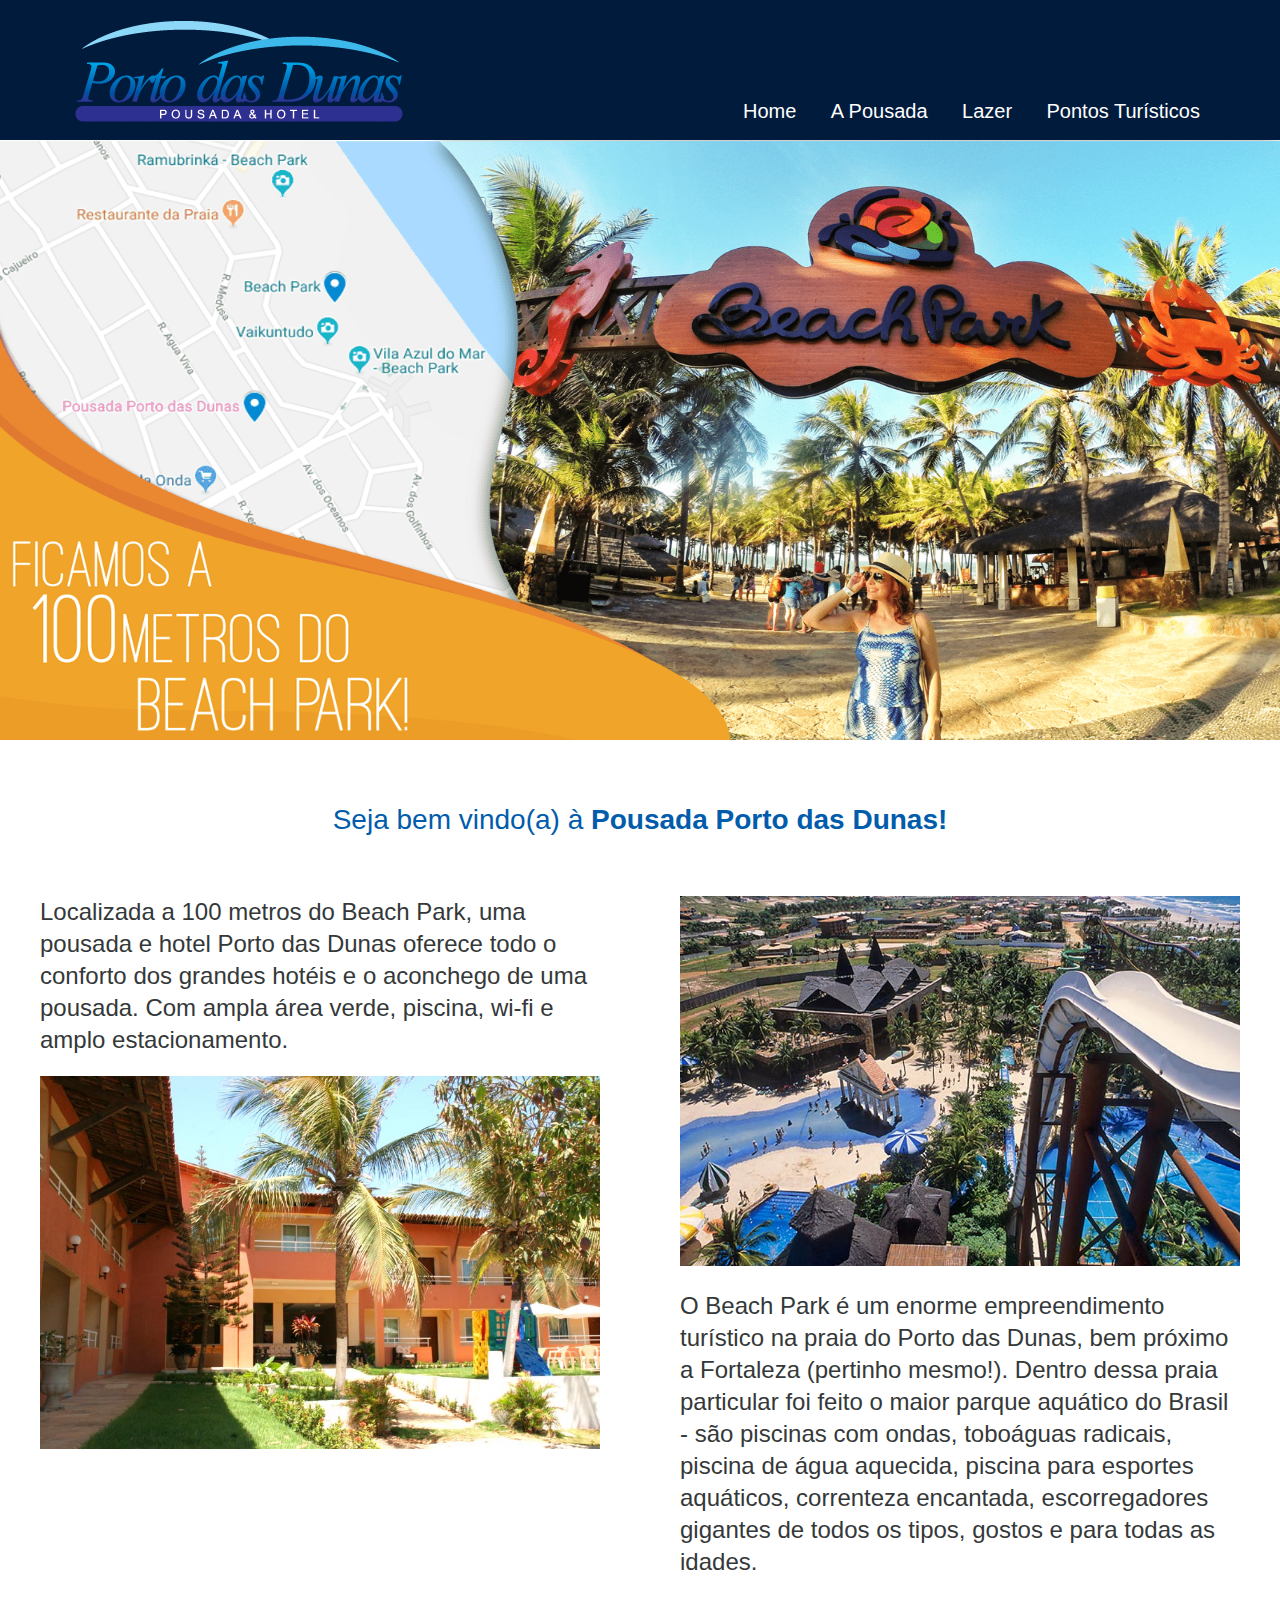
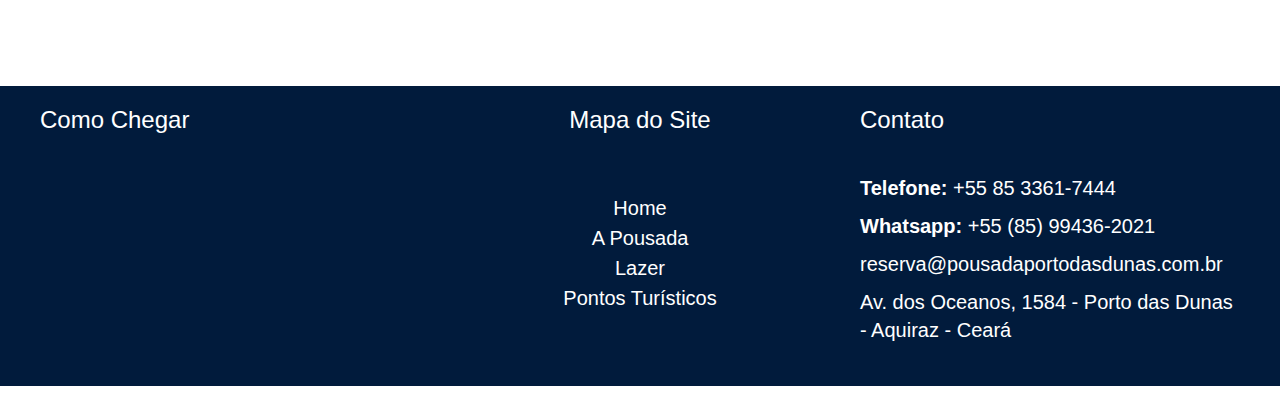
<file: index.html>
<!doctype html>
<html lang="pt-br">
<head>
	<meta charset="utf-8"/>
	<title> Pousada Porto das Dunas </title>
	
	<link rel="stylesheet" type="text/css" href="css/estilo.css"/>
	<link rel="stylesheet" type="text/css" href="css/home.css"/>
	
</head>

<body>
	
	<header class="cabecalho">
	
		<div class="topo">
		
		<a href="index.html" target="_balnk"><img src="img/logo.png" alt="Logo Pousada Porto das Dunas" class="logo"/></a>
		
		<nav class="menu">
		
			<ul>
			
				<li> <a href="index.html">Home</a> </li>
				<li> <a href="pousada.html">A Pousada</a> </li>
				<li> <a href="lazer.html">Lazer</a> </li>
				<li> <a href="pontosturisticos.html">Pontos Turísticos</a> </li>
			
			</ul>
		
		</nav> <!--Fim Menu-->
		
		</div> <!--Fim Topo-->
	
	</header>	<!--Fim do Cabeçalho-->
	
	<section class="galeria">
	
		<img src="img/slide1.png" alt="Foto banner com o mapa representando o Park" width="100%" height="600"/>
	
	</section> <!--Fim Galeria-->
	
	<section class="container">
	
		<h1>Seja bem vindo(a) à <strong>Pousada Porto das Dunas!</strong></h1>
		
		<div id="boxprincipal">
		
		<div id="box1">		
		<p>Localizada a 100 metros do Beach Park, uma pousada e hotel Porto das Dunas oferece todo o conforto dos grandes hotéis e o aconchego de uma pousada. Com ampla área verde, piscina, wi-fi e amplo estacionamento.</p>
		<img src="img/pousada.jpg" width="560"/>
		</div> <!--Fim Box1-->
		
		<div id="box2">
		<img src="img/beachpark.jpg" width="560"/>
		<p>O Beach Park é um enorme empreendimento turístico na praia do Porto das Dunas, bem próximo a Fortaleza (pertinho mesmo!). Dentro dessa praia particular foi feito o maior parque aquático do Brasil - são piscinas com ondas, toboáguas radicais, piscina de água aquecida, piscina para esportes aquáticos, correnteza encantada, escorregadores gigantes de todos os tipos, gostos e para todas as idades.</p>
		</div> <!--Fim Box2-->
		
		</div> <!--Fim Box Principal-->
	
	</section> <!--Fim Container-->
	
	<footer class="rodape">
	
		<div class="caixarodape">
		
			<div class="mapa">
			
				<h5>Como Chegar</h5>
				
				<iframe src="https://www.google.com/maps/embed?pb=!1m18!1m12!1m3!1d4734.0326242768415!2d-38.39332454327026!3d-3.84641557197846!2m3!1f0!2f0!3f0!3m2!1i1024!2i768!4f13.1!3m3!1m2!1s0x7c75cac24b9ad69%3A0x1f79ef7248537d27!2sAv.%20dos%20Oceanos%2C%201584%20-%20Porto%20das%20Dunas%2C%20Aquiraz%20-%20CE%2C%2061700-000!5e0!3m2!1spt-BR!2sbr!4v1641650072031!5m2!1spt-BR!2sbr" width="380" height="200" style="border:0;" allowfullscreen="" loading="lazy"></iframe>
			
			</div>	<!--Fim Mapa-->
			
			<div class="menurodape">
			
				<h5>Mapa do Site</h5>
				
				<nav class="menufinal">
		
					<ul>
					
						<li> <a href="index.html">Home</a> </li>
						<li> <a href="pousada.html">A Pousada</a> </li>
						<li> <a href="lazer.html">Lazer</a> </li>
						<li> <a href="pontosturisticos.html">Pontos Turísticos</a> </li>
					
					</ul>
		
				</nav> <!--Fim Menu-->
			
			</div>	<!--Fim Menu Rodapé-->
			
			<div class="contato">
				
				<h5>Contato</h5>
			
				<p><strong>Telefone:</strong> +55 85 3361-7444</p>
				<p class="paragtop"><strong>Whatsapp:</strong> +55 (85) 99436-2021</p>

				<p class="paragtop">reserva@pousadaportodasdunas.com.br</p>

				<p class="paragtop">Av. dos Oceanos, 1584 - Porto das Dunas - Aquiraz - Ceará</p>
			
			</div>	<!--Fim Contato-->
		
		</div>	<!--Fim Caixa Rodapé-->
	
	</footer> <!--Fim Rodapé-->

</body>
</html>
</file>
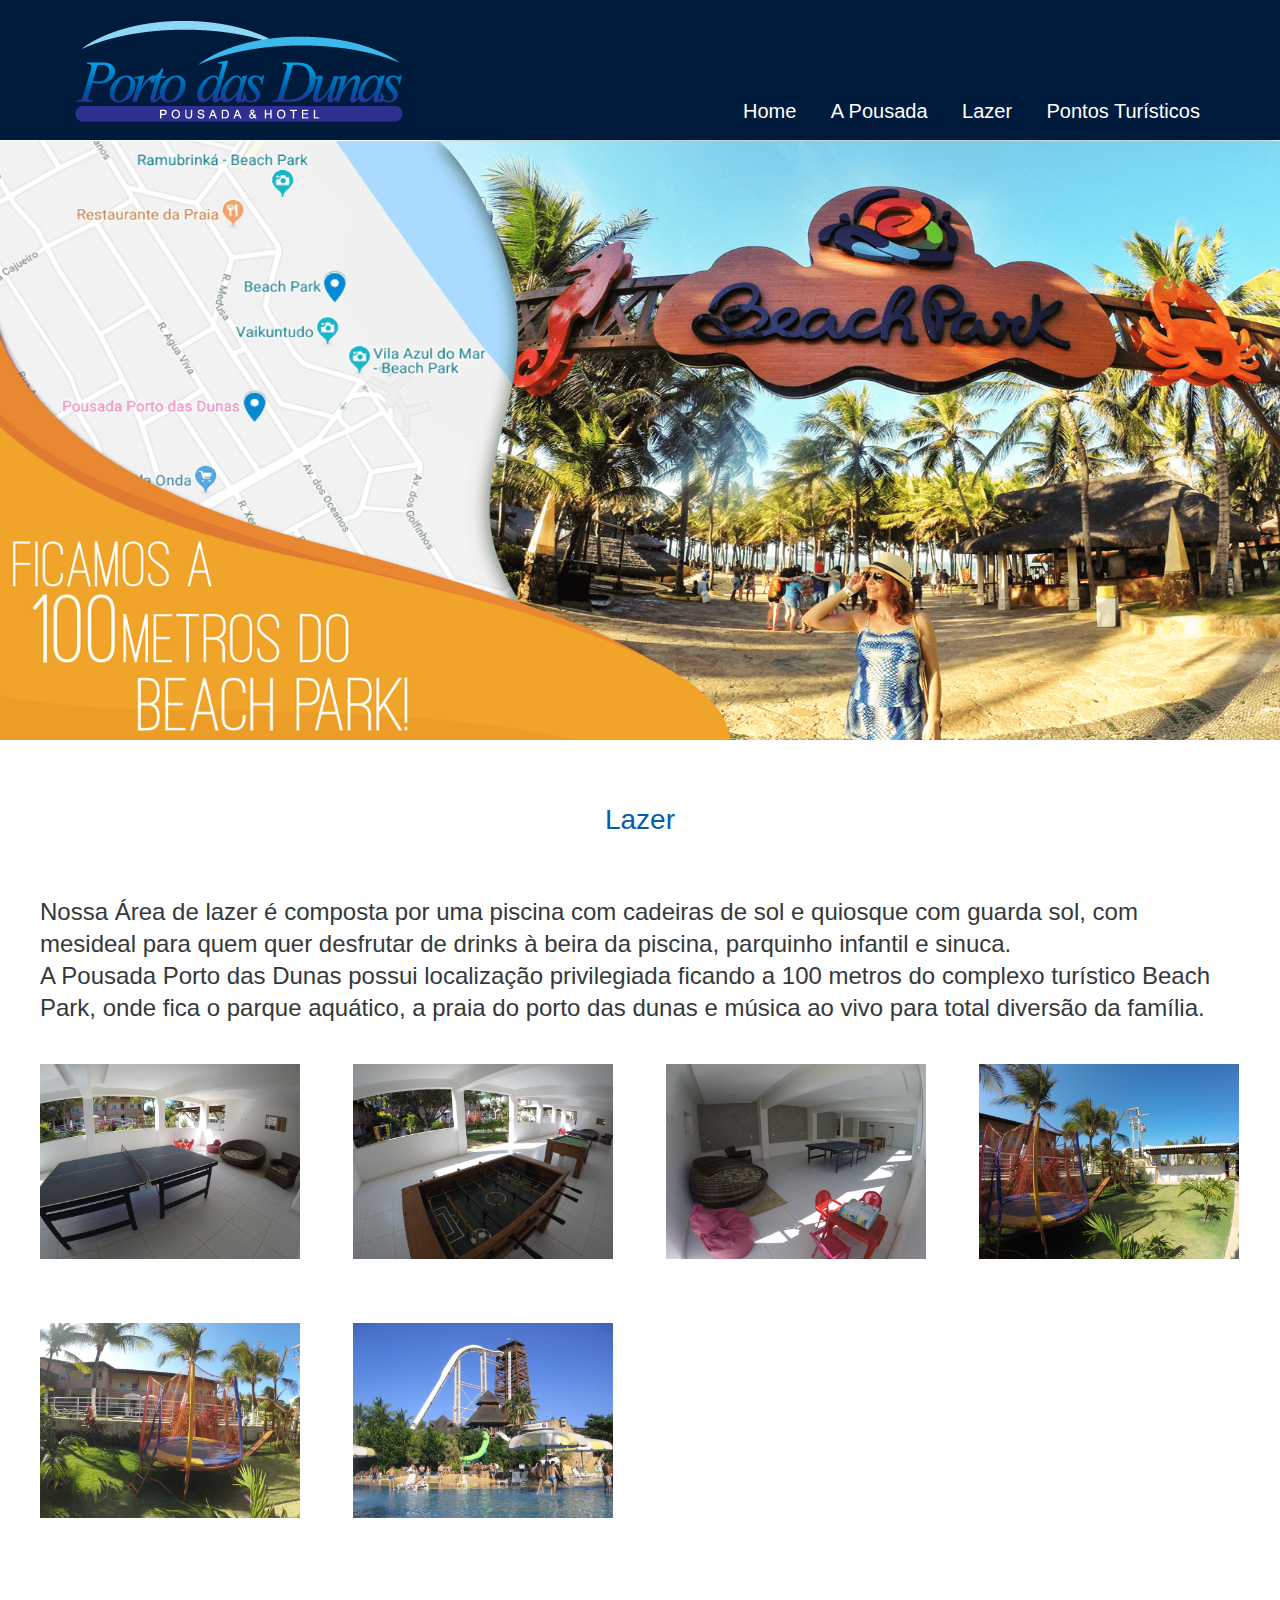
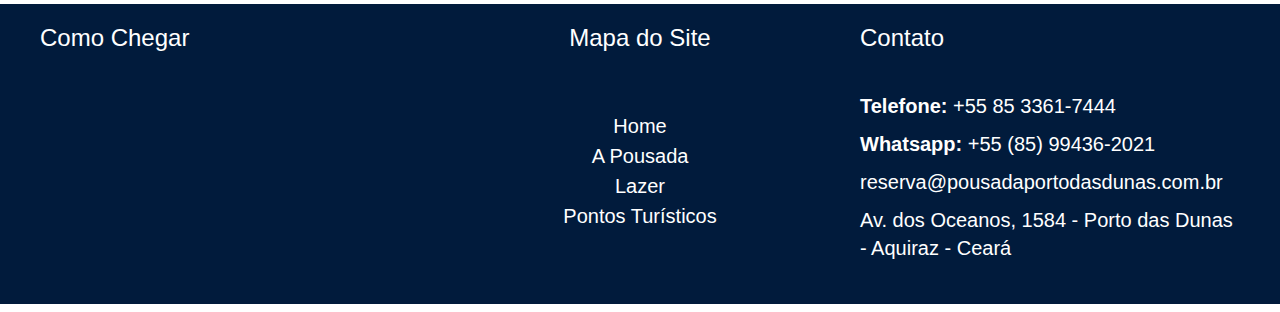
<file: lazer.html>
<!doctype html>
<html lang="pt-br">
<head>
	<meta charset="utf-8"/>
	<title> Pousada Porto das Dunas </title>
	
	<link rel="stylesheet" type="text/css" href="css/estilo.css"/>
	<link rel="stylesheet" type="text/css" href="css/lazer.css"/>
	
</head>

<body>
	
	<header class="cabecalho">
	
		<div class="topo">
		
		<a href="index.html" target="_balnk"><img src="img/logo.png" alt="Logo Pousada Porto das Dunas" class="logo"/></a>
		
		<nav class="menu">
		
			<ul>
			
				<li> <a href="index.html">Home</a> </li>
				<li> <a href="pousada.html">A Pousada</a> </li>
				<li> <a href="lazer.html">Lazer</a> </li>
				<li> <a href="pontosturisticos.html">Pontos Turísticos</a> </li>
			
			</ul>
		
		</nav> <!--Fim Menu-->
		
		</div> <!--Fim Topo-->
	
	</header>	<!--Fim do Cabeçalho-->
	
	<section class="galeria">
	
		<img src="img/slide1.png" alt="Foto banner com o mapa representando o Park" width="100%" height="600"/>
	
	</section> <!--Fim Galeria-->
	
	<section class="container">
	
		<h1>Lazer</h1>
		
		<p>Nossa Área de lazer é composta por uma piscina com cadeiras de sol e quiosque com guarda sol, com mesideal para quem quer desfrutar de drinks à beira da piscina, parquinho infantil e sinuca.</p>

		<p>A Pousada Porto das Dunas possui localização privilegiada ficando a 100 metros do complexo turístico Beach Park, onde fica o parque aquático, a praia do porto das dunas e música ao vivo para total diversão da família.</p>
		
		<div id="adesivos">
		
			<ul>
			
				<li id="adesivo2"><img src="img/adesivo2.jpg" width="260"/></li>
				<li id="adesivo3"><img src="img/adesivo3.jpg" width="260"/></li>
				<li id="adesivo4"><img src="img/adesivo4.jpg" width="260"/></li>
				<li id="adesivo5"><img src="img/adesivo5.jpg" width="260"/></li>
				<li id="adesivo6"><img src="img/adesivo6.jpg" width="260"/></li>
				<li id="adesivo7"><img src="img/adesivo7.jpg" width="260"/></li>
		
			</ul>
		
		</div> <!--Fim Adesivos-->
	
	</section> <!--Fim Container-->
	
	<footer class="rodape">
	
		<div class="caixarodape">
		
			<div class="mapa">
			
				<h5>Como Chegar</h5>
				
				<iframe src="https://www.google.com/maps/embed?pb=!1m18!1m12!1m3!1d4734.0326242768415!2d-38.39332454327026!3d-3.84641557197846!2m3!1f0!2f0!3f0!3m2!1i1024!2i768!4f13.1!3m3!1m2!1s0x7c75cac24b9ad69%3A0x1f79ef7248537d27!2sAv.%20dos%20Oceanos%2C%201584%20-%20Porto%20das%20Dunas%2C%20Aquiraz%20-%20CE%2C%2061700-000!5e0!3m2!1spt-BR!2sbr!4v1641650072031!5m2!1spt-BR!2sbr" width="380" height="200" style="border:0;" allowfullscreen="" loading="lazy"></iframe>
			
			</div>	<!--Fim Mapa-->
			
			<div class="menurodape">
			
				<h5>Mapa do Site</h5>
				
				<nav class="menufinal">
		
					<ul>
					
						<li> <a href="index.html">Home</a> </li>
						<li> <a href="pousada.html">A Pousada</a> </li>
						<li> <a href="lazer.html">Lazer</a> </li>
						<li> <a href="pontosturisticos.html">Pontos Turísticos</a> </li>
					
					</ul>
		
				</nav> <!--Fim Menu-->
			
			</div>	<!--Fim Menu Rodapé-->
			
			<div class="contato">
				
				<h5>Contato</h5>
			
				<p><strong>Telefone:</strong> +55 85 3361-7444</p>
				<p class="paragtop"><strong>Whatsapp:</strong> +55 (85) 99436-2021</p>

				<p class="paragtop">reserva@pousadaportodasdunas.com.br</p>

				<p class="paragtop">Av. dos Oceanos, 1584 - Porto das Dunas - Aquiraz - Ceará</p>
			
			</div>	<!--Fim Contato-->
		
		</div>	<!--Fim Caixa Rodapé-->
	
	</footer> <!--Fim Rodapé-->

</body>
</html>
</file>
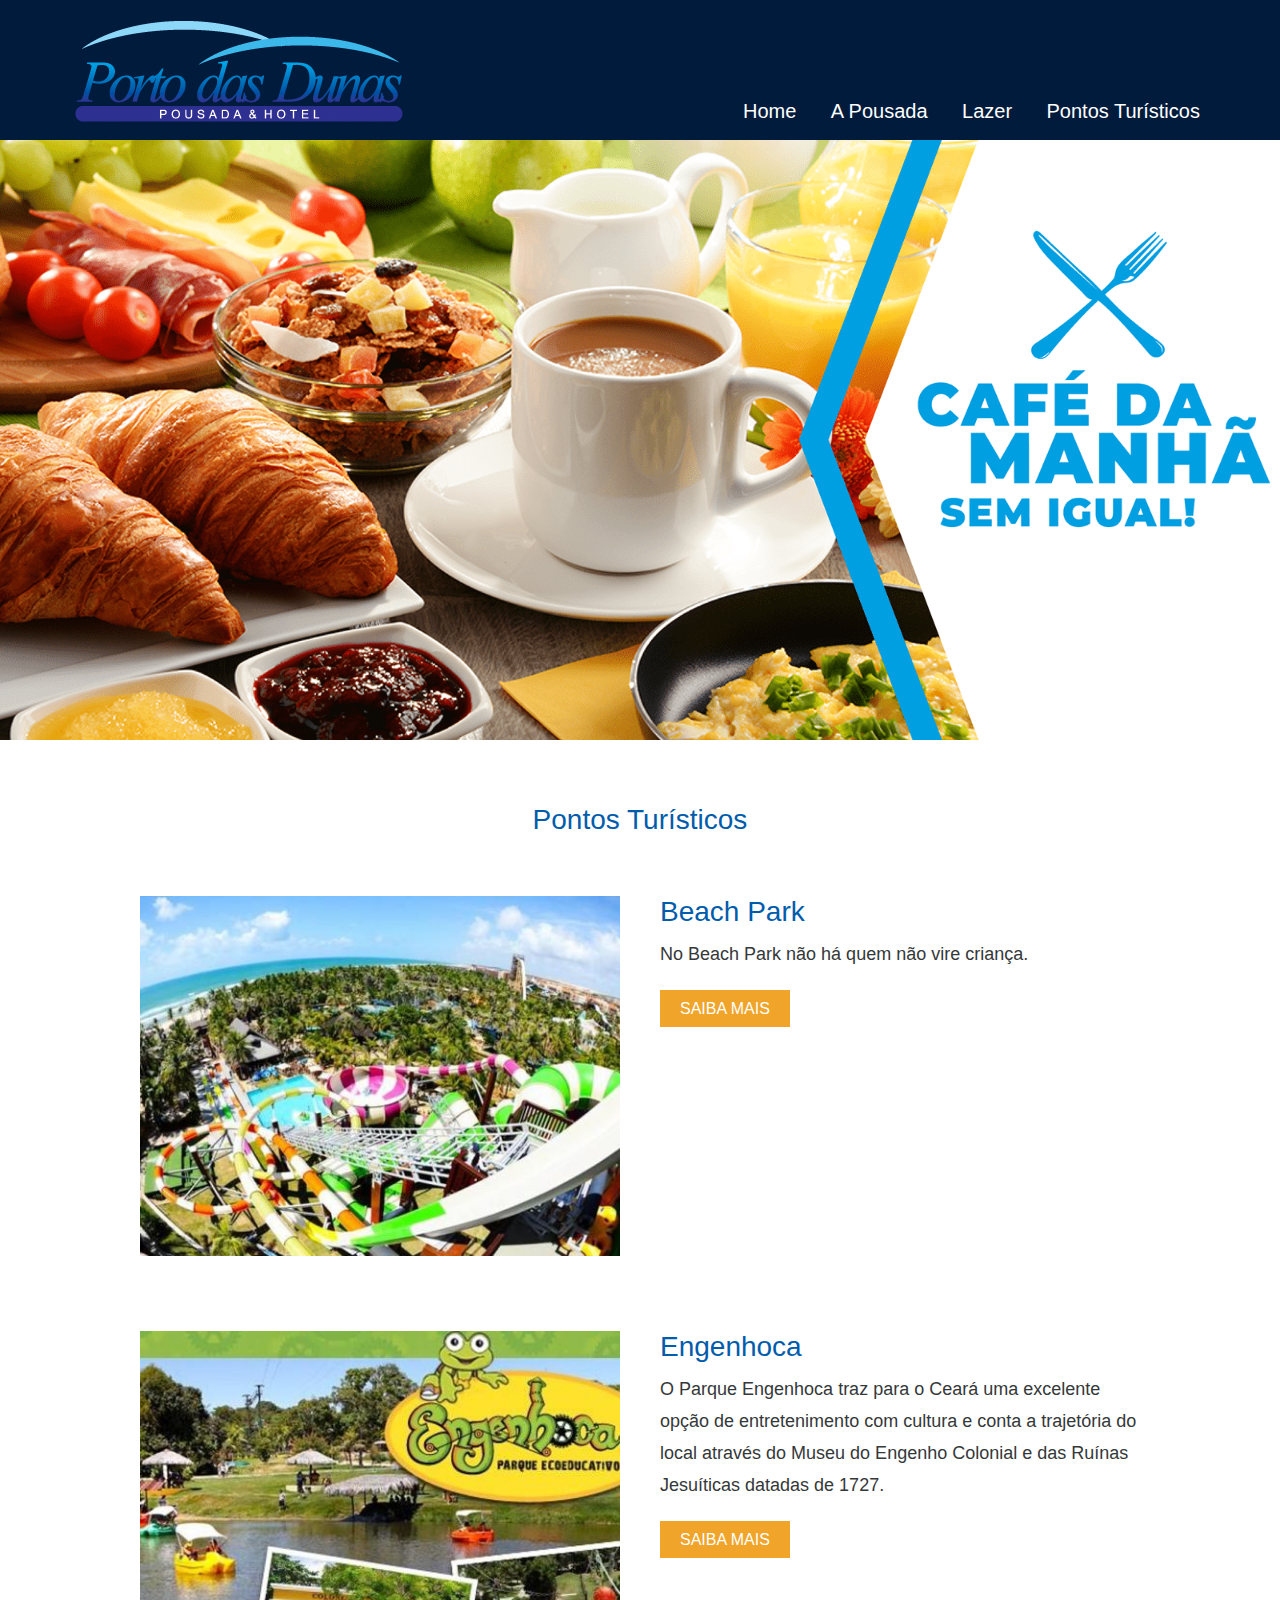
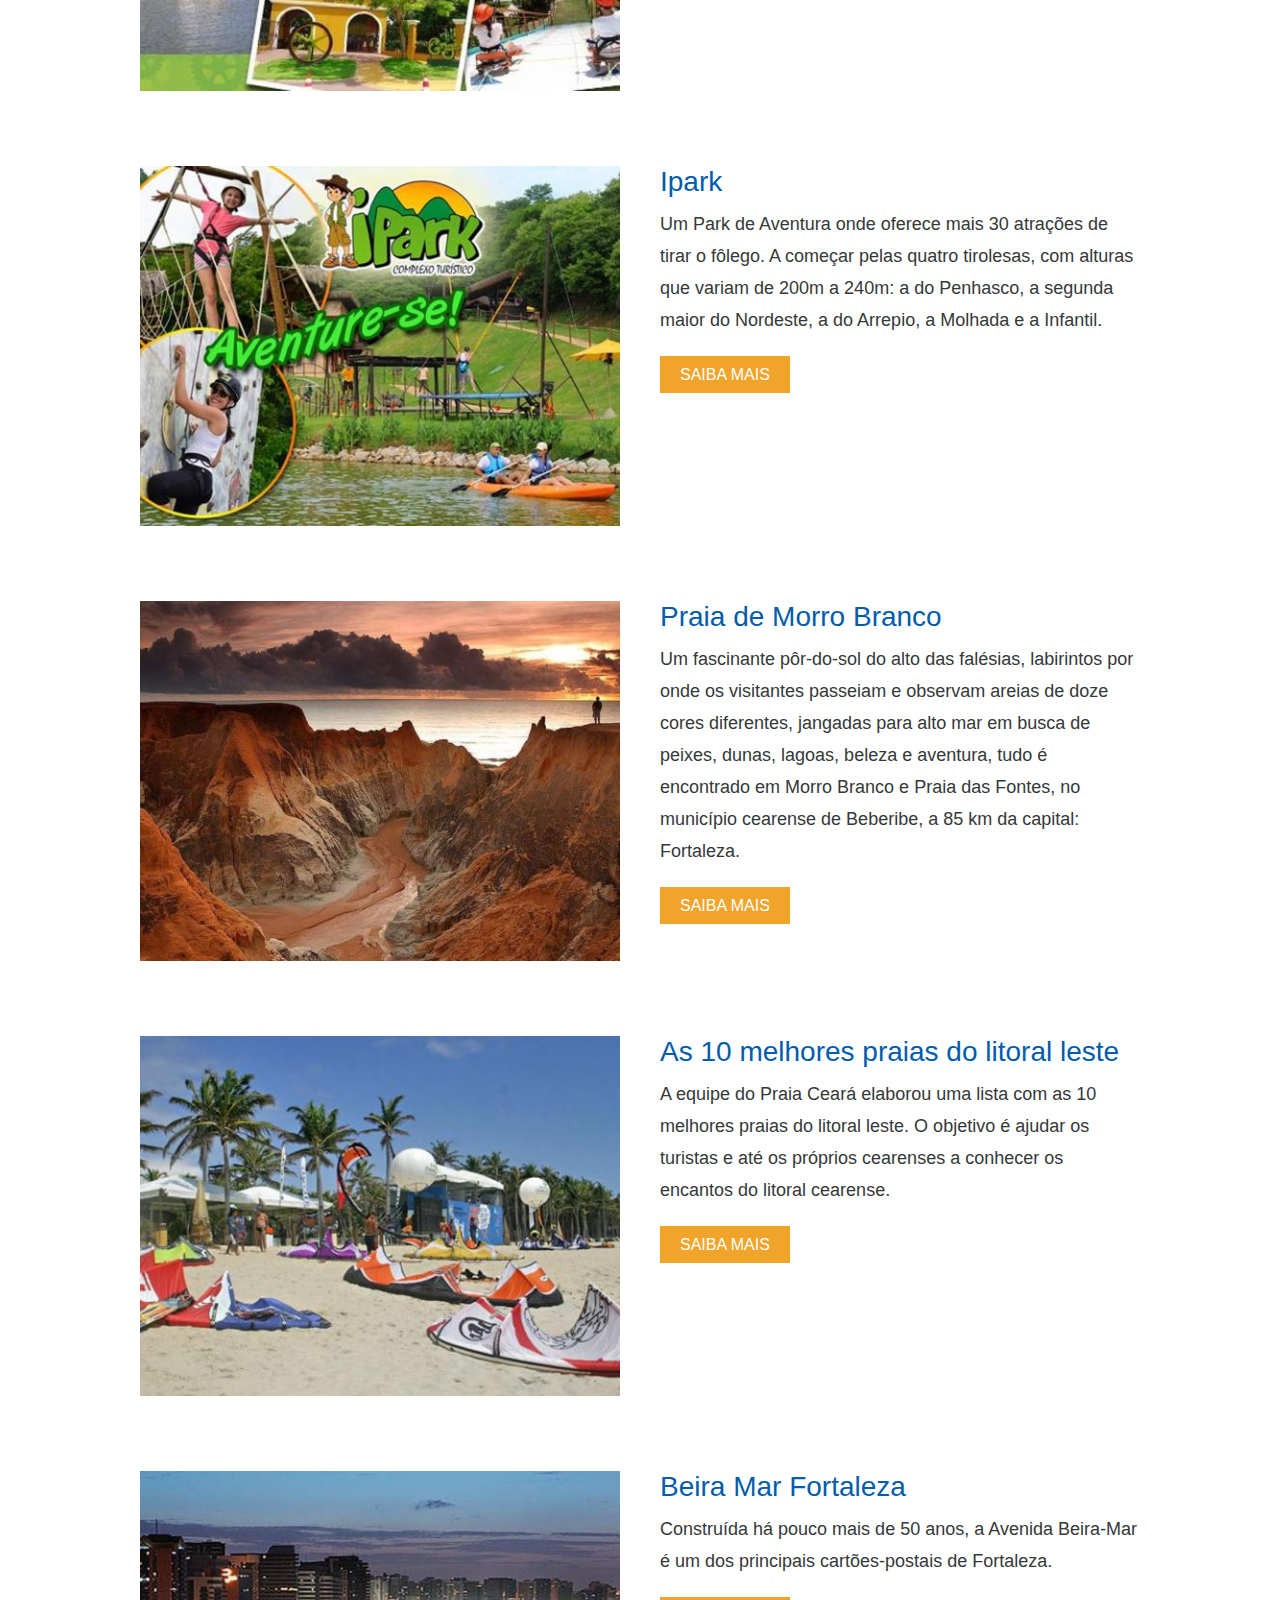
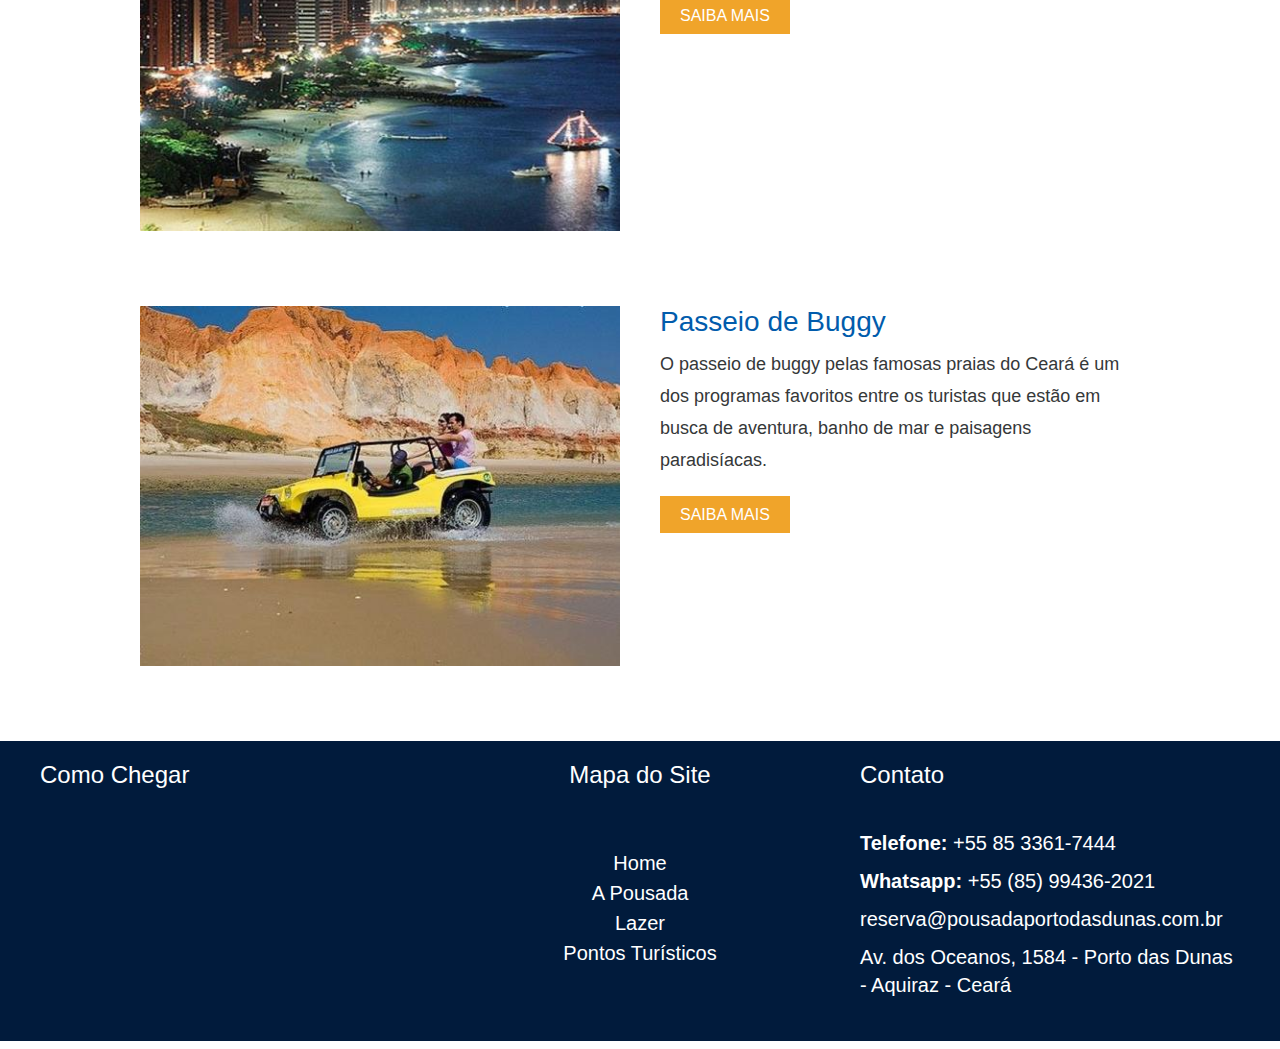
<file: pontosturisticos.html>
<!doctype html>
<html lang="pt-br">
<head>
	<meta charset="utf-8"/>
	<title> Pousada Porto das Dunas </title>
	
	<link rel="stylesheet" type="text/css" href="css/estilo.css"/>
	<link rel="stylesheet" type="text/css" href="css/pontosturisticos.css"/>
	
</head>

<body>
	
	<header class="cabecalho">
	
		<div class="topo">
		
		<a href="index.html" target="_balnk"><img src="img/logo.png" alt="Logo Pousada Porto das Dunas" class="logo"/></a>
		
		<nav class="menu">
		
			<ul>
			
				<li> <a href="index.html">Home</a> </li>
				<li> <a href="pousada.html">A Pousada</a> </li>
				<li> <a href="lazer.html">Lazer</a> </li>
				<li> <a href="pontosturisticos.html">Pontos Turísticos</a> </li>
			
			</ul>
		
		</nav> <!--Fim Menu-->
		
		</div> <!--Fim Topo-->
	
	</header>	<!--Fim do Cabeçalho-->
	
	<section class="galeria">
	
		<img src="img/slide2.png" alt="Foto banner café da manhã" width="100%" height="600"/>
	
	</section> <!--Fim Galeria-->
	
	<section class="container">
	
			<h1>Pontos Turísticos</h1>
			
			<div id="bloco1">
			
				<div id="imagem1">
				
					<img src="img/imagem1.jpg" width="480"/>
				
				</div> <!--Fim Imagem1-->
			
				<div id="texto1">
				
					<h2>Beach Park</h2>
					
					<p>No Beach Park não há quem não vire criança.</p>	
					
					<a href="#">Saiba Mais</a>
				
				</div> <!--Fim Texto1-->
			
			</div> <!--Fim Bloco1-->
			
			<div id="bloco2">
			
				<div id="imagem2">
				
					<img src="img/imagem2.jpg" width="480"/>
				
				</div> <!--Fim Imagem2-->
			
				<div id="texto2">
				
					<h2>Engenhoca</h2>
					
					<p>O Parque Engenhoca traz para o Ceará uma excelente opção de entretenimento com cultura e conta a trajetória do local através do Museu do Engenho Colonial e das Ruínas Jesuíticas datadas de 1727.</p>	
					
					<a href="#">Saiba Mais</a>
				
				</div> <!--Fim Texto2-->
			
			</div> <!--Fim Bloco2-->
			
			<div id="bloco3">
			
				<div id="imagem3">
				
					<img src="img/imagem3.jpg" width="480"/>
				
				</div> <!--Fim Imagem3-->
			
				<div id="texto3">
				
					<h2>Ipark</h2>
					
					<p>Um Park de Aventura onde oferece mais 30 atrações de tirar o fôlego. A começar pelas quatro tirolesas, com alturas que variam de 200m a 240m: a do Penhasco, a segunda maior do Nordeste, a do Arrepio, a Molhada e a Infantil.</p>	
					
					<a href="#">Saiba Mais</a>
				
				</div> <!--Fim Texto3-->
			
			</div> <!--Fim Bloco3-->
			
			<div id="bloco4">
			
				<div id="imagem4">
				
					<img src="img/imagem4.jpg" width="480"/>
				
				</div> <!--Fim Imagem4-->
			
				<div id="texto4">
				
					<h2>Praia de Morro Branco</h2>
					
					<p>Um fascinante pôr-do-sol do alto das falésias, labirintos por onde os visitantes passeiam e observam areias de doze cores diferentes, jangadas para alto mar em busca de peixes, dunas, lagoas, beleza e aventura, tudo é encontrado em Morro Branco e Praia das Fontes, no município cearense de Beberibe, a 85 km da capital: Fortaleza.</p>	
					
					<a href="#">Saiba Mais</a>
				
				</div> <!--Fim Texto4-->
			
			</div> <!--Fim Bloco4-->
			
			<div id="bloco5">
			
				<div id="imagem5">
				
					<img src="img/imagem5.jpg" width="480"/>
				
				</div> <!--Fim Imagem5-->
			
				<div id="texto5">
				
					<h2>As 10 melhores praias do litoral leste</h2>
					
					<p>A equipe do Praia Ceará elaborou uma lista com as 10 melhores praias do litoral leste. O objetivo é ajudar os turistas e até os próprios cearenses a conhecer os encantos do litoral cearense.</p>	
					
					<a href="#">Saiba Mais</a>
				
				</div> <!--Fim Texto5-->
			
			</div> <!--Fim Bloco5-->
			
			<div id="bloco6">
			
				<div id="imagem6">
				
					<img src="img/imagem6.jpg" width="480"/>
				
				</div> <!--Fim Imagem6-->
			
				<div id="texto6">
				
					<h2>Beira Mar Fortaleza</h2>
					
					<p>Construída há pouco mais de 50 anos, a Avenida Beira-Mar é um dos principais cartões-postais de Fortaleza.</p>	
					
					<a href="#">Saiba Mais</a>
				
				</div> <!--Fim Texto6-->
			
			</div> <!--Fim Bloco6-->
			
			<div id="bloco7">
			
				<div id="imagem7">
				
					<img src="img/imagem7.jpg" width="480"/>
				
				</div> <!--Fim Imagem6-->
			
				<div id="texto7">
				
					<h2>Passeio de Buggy</h2>
					
					<p>O passeio de buggy pelas famosas praias do Ceará é um dos programas favoritos entre os turistas que estão em busca de aventura, banho de mar e paisagens paradisíacas.</p>	
					
					<a href="#">Saiba Mais</a>
				
				</div> <!--Fim Texto7-->
			
			</div> <!--Fim Bloco7-->
	
	</section> <!--Fim Container-->
	
	<footer class="rodape">
	
		<div class="caixarodape">
		
			<div class="mapa">
			
				<h5>Como Chegar</h5>
				
				<iframe src="https://www.google.com/maps/embed?pb=!1m18!1m12!1m3!1d4734.0326242768415!2d-38.39332454327026!3d-3.84641557197846!2m3!1f0!2f0!3f0!3m2!1i1024!2i768!4f13.1!3m3!1m2!1s0x7c75cac24b9ad69%3A0x1f79ef7248537d27!2sAv.%20dos%20Oceanos%2C%201584%20-%20Porto%20das%20Dunas%2C%20Aquiraz%20-%20CE%2C%2061700-000!5e0!3m2!1spt-BR!2sbr!4v1641650072031!5m2!1spt-BR!2sbr" width="380" height="200" style="border:0;" allowfullscreen="" loading="lazy"></iframe>
			
			</div>	<!--Fim Mapa-->
			
			<div class="menurodape">
			
				<h5>Mapa do Site</h5>
				
				<nav class="menufinal">
		
					<ul>
					
						<li> <a href="index.html">Home</a> </li>
						<li> <a href="pousada.html">A Pousada</a> </li>
						<li> <a href="lazer.html">Lazer</a> </li>
						<li> <a href="pontosturisticos.html">Pontos Turísticos</a> </li>
					
					</ul>
		
				</nav> <!--Fim Menu-->
			
			</div>	<!--Fim Menu Rodapé-->
			
			<div class="contato">
				
				<h5>Contato</h5>
			
				<p><strong>Telefone:</strong> +55 85 3361-7444</p>
				<p class="paragtop"><strong>Whatsapp:</strong> +55 (85) 99436-2021</p>

				<p class="paragtop">reserva@pousadaportodasdunas.com.br</p>

				<p class="paragtop">Av. dos Oceanos, 1584 - Porto das Dunas - Aquiraz - Ceará</p>
			
			</div>	<!--Fim Contato-->
		
		</div>	<!--Fim Caixa Rodapé-->
	
	</footer> <!--Fim Rodapé-->

</body>
</html>
</file>
<file: css/estilo.css>
*{
	margin:0;
	padding:0;
}

body{
	font-family: arial, tahoma;
}

header.cabecalho{
	width:100%;
	height:140px;
	background-color:#011b3c;
}

header.cabecalho div.topo{
	width:1200px;
	height:140px;
	/*background-color:pink;*/
	margin:auto;
}

header.cabecalho div.topo img.logo{
	float:left;
	margin-top:15px;
	margin-left:30px;
}

header.cabecalho div.topo nav.menu{
	width:500px;
	height:30px;
	/*background-color:orange;*/
	float:left;
	margin-left:320px;
	margin-top:100px;
}

header.cabecalho div.topo nav.menu ul li{
	list-style:none;
	display:inline;
	margin-right:15px;
	margin-left:15px;
}

header.cabecalho div.topo nav.menu ul li a{
	color:white;
	text-decoration:none;
	font-size:20px;
}

header.cabecalho div.topo nav.menu ul li a:hover{
	color:#3db9eb;
}

section.galeria{
	width:100%;
}

section.container{
	width:1200px;
	height:auto;
	margin:auto;
	margin-top:60px;
	/*border:2px solid gray;*/
}

footer.rodape{
	width:100%;
	height:300px;
	background-color:#011b3c;
	margin-top:40px;
}

footer.rodape div.caixarodape{
	width:1200px;
	height:300px;
	/*background-color:orange;*/
	margin:auto;
}

footer.rodape div.caixarodape div.mapa{
	width:380px;
	height:300px;
	/*background-color:pink;*/
	float:left;
}

footer.rodape div.caixarodape div.menurodape{
	width:380px;
	height:300px;
	/*background-color:purple;*/
	float:left;
	margin-left:30px;
	text-align:center;
}

footer.rodape div.caixarodape div.menurodape nav.menufinal{
	width:220px;
	height:200px;
	/*background-color:black;*/
	margin:auto;
	padding-top:40px;
}

footer.rodape div.caixarodape div.menurodape nav.menufinal ul li{
	list-style:none;
	line-height:28px;
}

footer.rodape div.caixarodape div.menurodape nav.menufinal a{
	color:white;
	text-decoration:none;
	font-size:20px;
}

footer.rodape div.caixarodape div.menurodape nav.menufinal a:hover{
	color:#3db9eb;
}

footer.rodape div.caixarodape div.contato{
	width:380px;
	height:300px;
	/*background-color:green;*/
	float:right;
}

footer.rodape div.caixarodape div.contato p{
	font-size: 20px;
	color:white;
	line-height:28px;
	margin-top:40px;
}

footer.rodape div.caixarodape div.contato p.paragtop{
	margin-top:10px;
}

footer.rodape div.caixarodape div.mapa h5,
footer.rodape div.caixarodape div.menurodape h5,
footer.rodape div.caixarodape div.contato h5{
	font-weight:400;
	font-size:24px;
	color:white;
	margin:20px 0 20px 0;
}
</file>
<file: css/home.css>
section.container h1{
	color:#015cac;
	font-size:28px;
	text-align:center;
	font-weight:400;
}

section.container div#boxprincipal{
	margin-top:5%;
	width:1200px;
	height:750px;
	/*background-color:pink;*/
}

section.container div#boxprincipal div#box1{
	width:560px;
	height:730px;
	/*background-color:orange;*/
	float:left;
}

section.container div#boxprincipal div#box1 p{
	font-size:24px;
	color:#353839;
	line-height:32px;
}

section.container div#boxprincipal div#box1 img{
	margin-top:20px;
}

section.container div#boxprincipal div#box2{
	width:560px;
	height:730px;
	/*background-color:purple;*/
	float:right;
}

section.container div#boxprincipal div#box2 p{
	font-size:24px;
	color:#353839;
	line-height:32px;
	margin-top: 20px;
}
</file>
<file: css/lazer.css>
section.container h1{
	color:#015cac;
	font-size:28px;
	text-align:center;
	font-weight:400;
	margin-bottom:5%;
}

section.container p{
	font-size:24px;
	color:#353839;
	line-height:32px;
}

section.container div#adesivos{
	width:1200px;
	height:500px;
	/*background-color:pink;*/
	margin-top:40px;
}

section.container div#adesivos ul li{
	list-style:none;
	float:left;
	width:260px;	
}

section.container div#adesivos ul li#adesivo3,
section.container div#adesivos ul li#adesivo4,
section.container div#adesivos ul li#adesivo5,
section.container div#adesivos ul li#adesivo7{
	margin-left:53px;
}

section.container div#adesivos ul li#adesivo6,
section.container div#adesivos ul li#adesivo7{
	margin-top:60px;
}
</file>
<file: css/pontosturisticos.css>
section.container h1{
	color:#015cac;
	font-size:28px;
	text-align:center;
	font-weight:400;
	margin-bottom:5%;
}

section.container p{
	font-size:24px;
	color:#353839;
	line-height:32px;
}

section.container div#bloco1,
section.container div#bloco2,
section.container div#bloco3,
section.container div#bloco4,
section.container div#bloco5,
section.container div#bloco6,
section.container div#bloco7{
	width:1000px;
	height:375px;
	/*background-color:pink;*/
	margin:auto;
}

section.container div#bloco1 div#imagem1,
section.container div#bloco2 div#imagem2,
section.container div#bloco3 div#imagem3,
section.container div#bloco4 div#imagem4,
section.container div#bloco5 div#imagem5,
section.container div#bloco6 div#imagem6,
section.container div#bloco7 div#imagem7{
	width:480px;
	height:375px;
	/*background-color:green;*/
	float:left;
}

section.container div#bloco1 div#texto1,
section.container div#bloco2 div#texto2,
section.container div#bloco3 div#texto3,
section.container div#bloco4 div#texto4,
section.container div#bloco5 div#texto5,
section.container div#bloco6 div#texto6,
section.container div#bloco7 div#texto7{
	width:480px;
	height:375px;
	/*background-color:orange;*/
	float:right;
}

section.container div#bloco1 div#texto1 h2,
section.container div#bloco2 div#texto2 h2,
section.container div#bloco3 div#texto3 h2,
section.container div#bloco4 div#texto4 h2,
section.container div#bloco5 div#texto5 h2,
section.container div#bloco6 div#texto6 h2,
section.container div#bloco7 div#texto7 h2{
	color:#015cac;
	font-size:28px;
	font-weight:400;
	margin-bottom:2%;
}

section.container div#bloco1 div#texto1 p,
section.container div#bloco2 div#texto2 p,
section.container div#bloco3 div#texto3 p,
section.container div#bloco4 div#texto4 p,
section.container div#bloco5 div#texto5 p,
section.container div#bloco6 div#texto6 p,
section.container div#bloco7 div#texto7 p{
	font-size:18px;
	color:#353839;
	line-height:32px;
	margin-bottom:30px;
}

section.container div#bloco1 div#texto1 a,
section.container div#bloco2 div#texto2 a,
section.container div#bloco3 div#texto3 a,
section.container div#bloco4 div#texto4 a,
section.container div#bloco5 div#texto5 a,
section.container div#bloco6 div#texto6 a,
section.container div#bloco7 div#texto7 a{
	background-color:#f0a42a;
	text-decoration:none;
	color:white;
	padding:10px 20px;
	text-transform:uppercase;
}

section.container div#bloco1,
section.container div#bloco2,
section.container div#bloco3,
section.container div#bloco4,
section.container div#bloco5,
section.container div#bloco6,
section.container div#bloco7{
	margin-bottom:60px;
}
</file>
